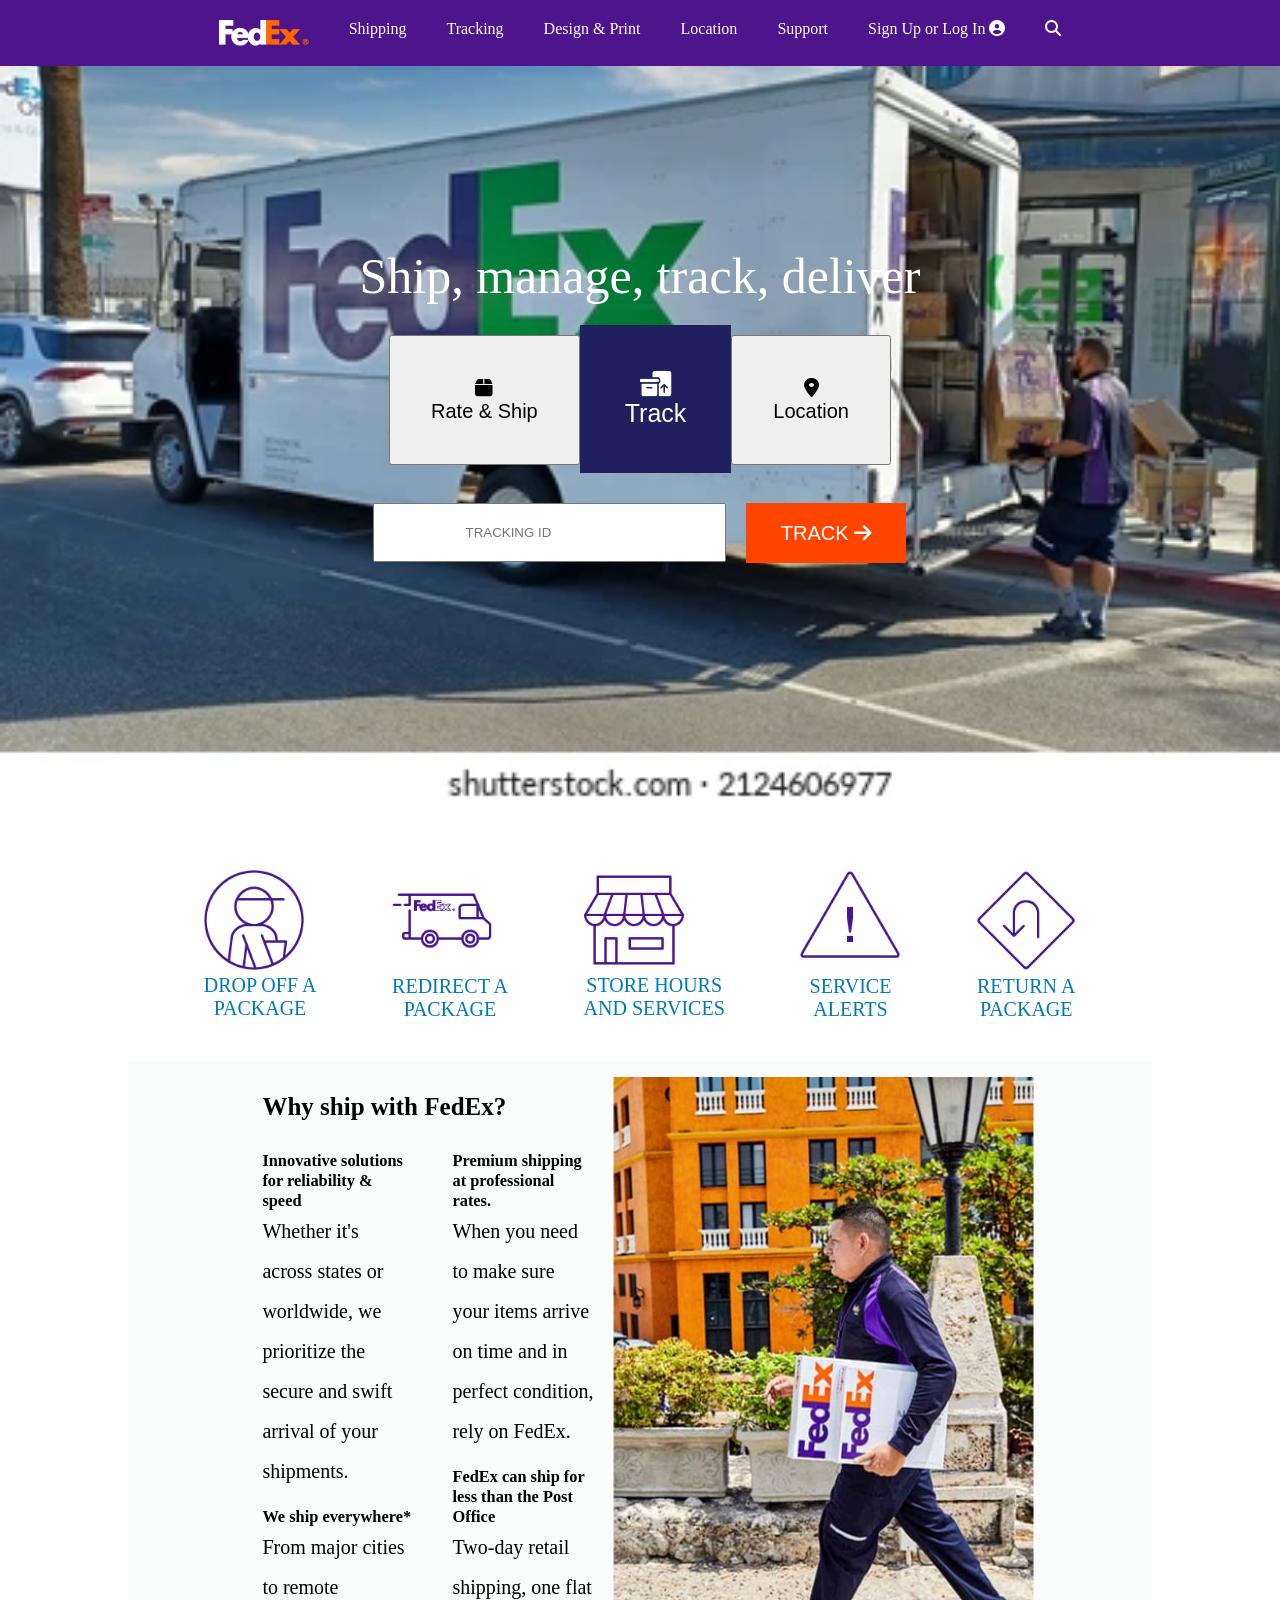
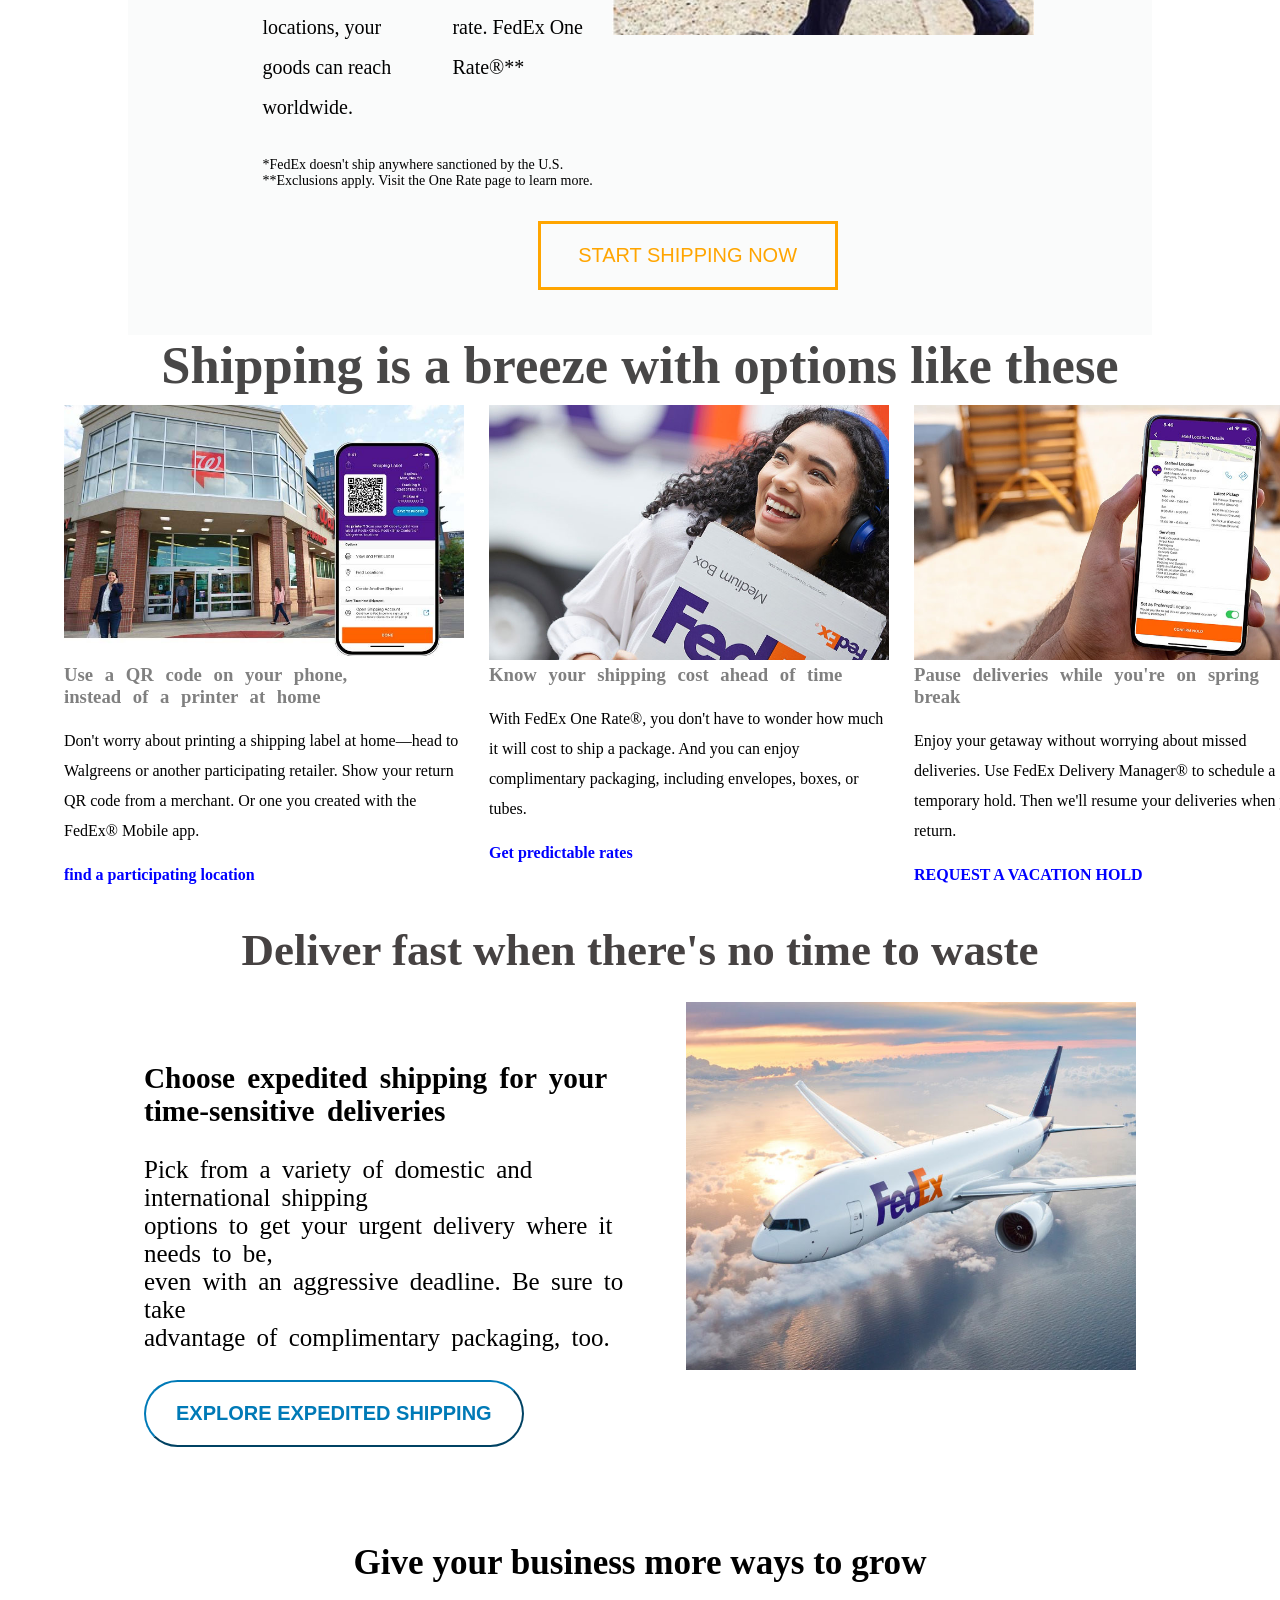
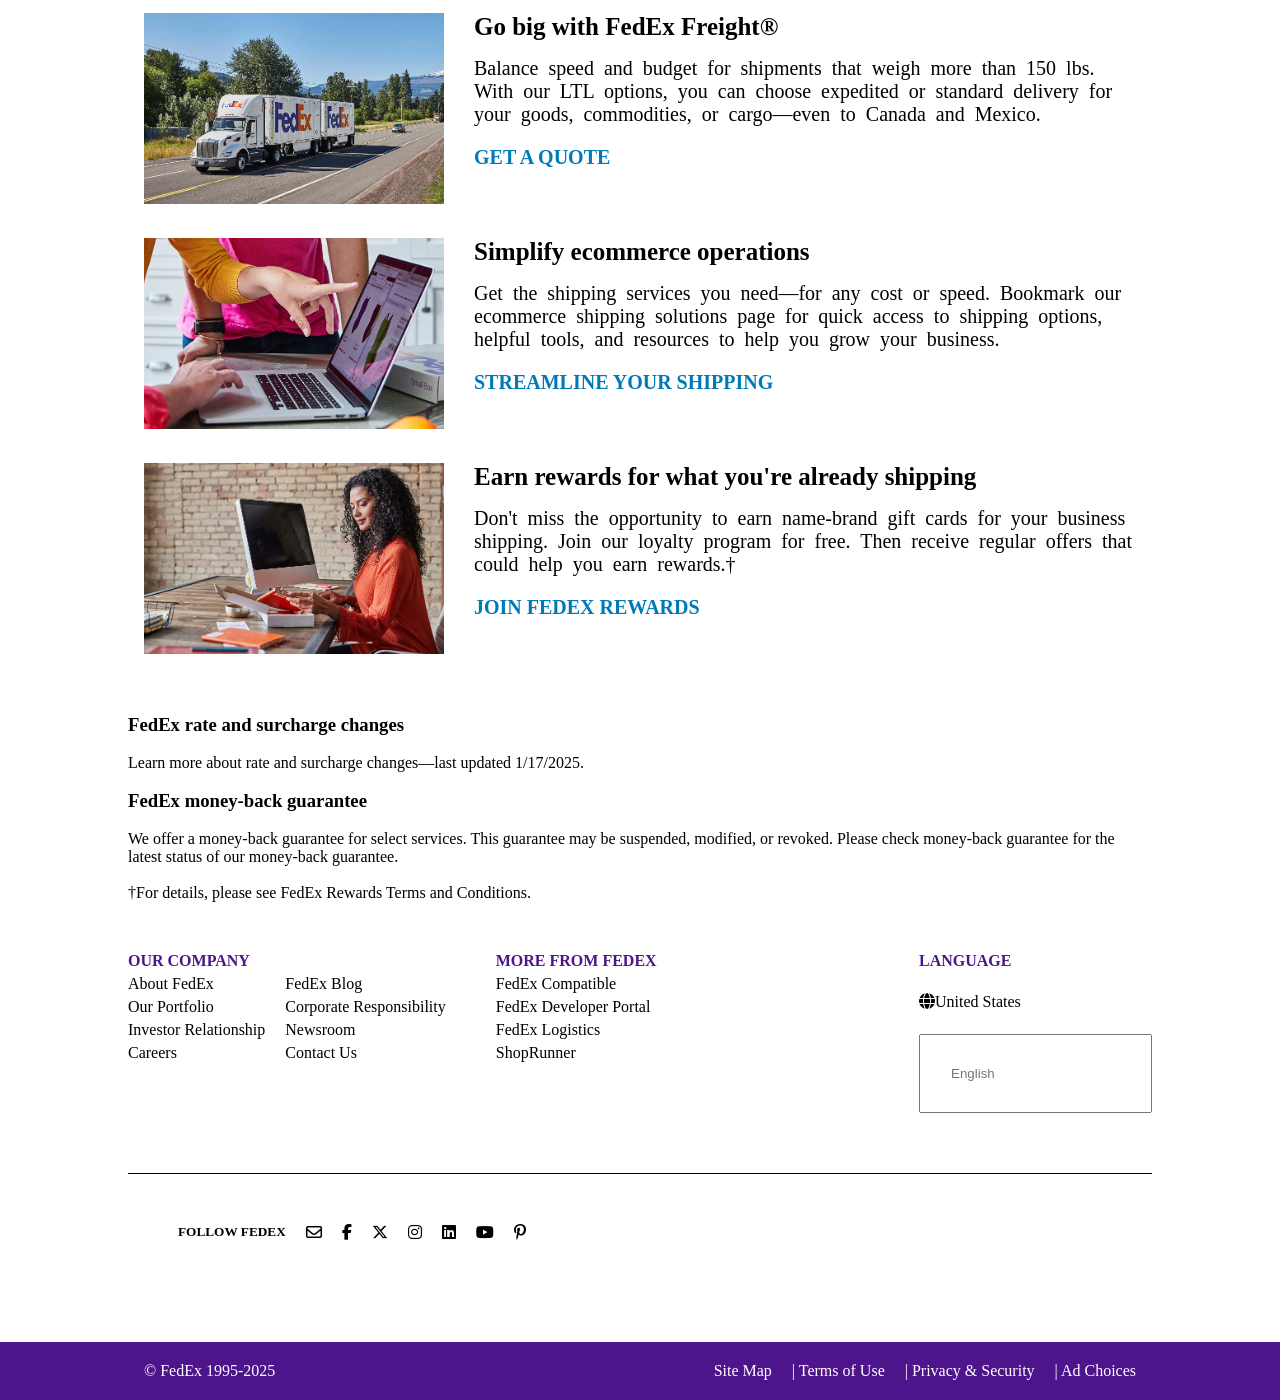
<file: index.html>
<!DOCTYPE html>
<html lang="en">
<head>
    <meta charset="UTF-8">
    <meta name="viewport" content="width=device-width, initial-scale=1.0">
    <title>Document</title>
    <link rel="stylesheet" href="https://cdnjs.cloudflare.com/ajax/libs/font-awesome/6.7.2/css/all.min.css">
    <link rel="stylesheet" href="./css/index.css">
</head>
<body>
    <header class="header">
       
        <nav class="navheader">
         <!-- Navigation Bar -->
            <ul class="ulheader">
                <img class="no_class" src="./assest/logo/logo (1).png" alt="" width="90">
                <li class="navlink"><a href="./shipping.html">Shipping</a></li>
                <li class="navlink"><a href="./tracking.html">Tracking</a></li>
                <li class="navlink"><a href="./design&print.html">Design & Print</a></li>
                <li class="navlink"><a href="./location.html">Location</a></li>
                <li class="navlink"><a href="./support.html">Support</a></li>
                <li><a href="./location.html">Sign Up or Log In</a> <i id="body" class="fa-solid fa-circle-user"></i> 
                    <li><i9 id="search" class="fa-solid fa-magnifying-glass"></i9</li></li>
            </ul>
        </nav>
    </header>
        <main>
            <section class="hero">
                <div class="first">
                    <div class="text"><p>Ship, manage, track, deliver</p></div>
                    <div class="box">
                        <div><button class="btn"> <i class="fa-solid fa-box" id="box-icon"></i> <br>Rate & Ship</button></div>
                        <div><button class="btnn"><i class="fa-solid fa-boxes-packing"></i><br>Track</button></div>
                        <div><button class="btnnn"><i class="fa-solid fa-location-dot"></i><br>Location</button></div>
                    </div>
                    <div class="input">
                    <div><input type="text" placeholder="TRACKING ID" class="tracking"></div>
                    <div><button class="track">TRACK <i class="fa-solid fa-arrow-right" style="color:white;"></i></button></div>
                </div>
                </div>
            </section>
            <section>
                <div class="hero-2">
                    <div><img src="./assest/logo/one.png" alt="" width="100"><br><p class="hero-class" style="color: #007ab7; font-size:20px;">DROP OFF A <br> PACKAGE</p></div>
                    <div><img src="./assest/logo/two.png" alt="" width="100"><br><p class="hero-class" style="color: #007ab7; font-size:20px;">REDIRECT A <br>PACKAGE</p></div>
                    <div><img src="./assest/logo/th.webp" alt="" width="100"><br><p class="hero-class" style="color: #007ab7; font-size:20px;">STORE HOURS <br>AND SERVICES</p></div>
                    <div><img src="./assest/logo/four.png" alt="" width="100"><br><p class="hero-class" style="color:#007ab7; font-size:20px;">SERVICE <br>ALERTS</p></div>
                    <div><img src="./assest/logo/five.png" alt="" width="100"><br><p class="hero-class" style="color: #007ab7; font-size:20px;">RETURN A <br>PACKAGE</p></div>

                </div>

            </section>
            <section class="man-sec1">
            <section class="man-sec">
                <div class="man">
                    <div class="man-text">
                        <div><h1  class="man-head">Why ship with FedEx?</h1></div>
                        <div class="head-ship">
                        <div><h3>Innovative solutions for reliability & speed</h3>
                            <p class="para">Whether it's across states or worldwide, we prioritize the secure and swift arrival of your shipments.</p>
                            <br>
                            <h3>We ship everywhere*</h3>
                            <p class="para">From major cities to remote locations, your goods can reach worldwide.</p>
                        </div>
                        <div>
                            <h3>Premium shipping at professional rates.</h3>
                            <p class="para">When you need to make sure your items arrive on time and in perfect condition, rely on FedEx. </p>
                            <br>
                            <h3>FedEx can ship for less than the Post Office</h3>
                            <p class="para">Two-day retail shipping, one flat rate. FedEx One Rate®**</p>

                        </div>
                    </div>
                        <div class="fedex"><p>     *FedEx doesn't ship anywhere sanctioned by the U.S. <br>
                            **Exclusions apply. Visit the One Rate page to learn more.
                       
                       </p></div>
                    
                    </div>
                    <div><img src="./assest/logo/F1R Image for Why FedEx Image-min.jpg" alt="">
                    </div>
                </div>
                <div><button class="ship-btn">START SHIPPING NOW</button></div>
            </section>
            <section class="breezesection">
                <div class="breeze-text"><h2>Shipping is a breeze with options like these</h2></div>
                <div class="breeze">
                    <div><img src="./assest/logo/third sec 1.jpg" alt="" width="400">
                    <h1 class="bluee-head">Use a QR code on your phone,<br> instead of a printer at home</h1><br>
                    <p class="bluee-para">Don't worry about printing a shipping label at home—head to Walgreens or another participating retailer. Show your return QR code from a merchant. Or one you created with the FedEx® Mobile app.</p>
                    <h4 class="bluee">find a participating location</h4>
                    </div>
                    <div>
                        <img src="./assest/logo/third sec 2.jpg" alt="" width="400">
                        <h1 class="bluee-head">Know your shipping cost ahead of time</h1><br>
                        <p class="bluee-para">With FedEx One Rate®, you don't have to wonder how much it will cost to ship a package. And you can enjoy complimentary packaging, including envelopes, boxes, or tubes.</p>
                        <h4 class="bluee">Get predictable rates</h4>
                    </div>
                    <div>
                        <img src="./assest/logo/thrid sec 3.jpg" alt="" width="400">
                        <h1 class="bluee-head">Pause deliveries while you're on spring break</h1><br>
                        <p class="bluee-para">Enjoy your getaway without worrying about missed deliveries. Use FedEx Delivery Manager® to schedule a temporary hold. Then we'll resume your deliveries when you return.</p>
                        <h4 class="bluee">REQUEST A VACATION HOLD</h4>
                    </div>
                </div>
            </section>
        </section>
            <section class="plane-sec">
                <div class="plane-head"><h2>Deliver fast when there's no time to waste</h2></div>
                <div class="plane-section">
                    <div class="plane-text"><h3>Choose expedited shipping for your <br> time-sensitive deliveries</h3> 
                         <br><p class="plane-para">Pick from a variety of domestic and international shipping <br> options to get your urgent delivery where it needs to be,<br> even with an aggressive deadline. Be sure to take <br> advantage of complimentary packaging, too.</p> <br>
                        <button class="plane-btn"><h4>EXPLORE EXPEDITED SHIPPING</h4></button>
                    </div>
                    <div><img src="./assest/logo/plane.jpg" alt="" width="450"></div>
                </div>
            </section>
            <section class="buss-sec">
                <div class="buss-main">
                    <div class="buss-heading"><h3>Give your business more ways to grow
                    </h3></div>
                    
               <div class="buss-div"> 
                    <div class="buss-first">
                        <div class="buss-img"><img src="./assest/logo/buss-1.jpg" alt="" width="300"></div>
                        <div ><h3 class="buss-h3">Go big with FedEx Freight®</h3><br> <p class="buss-text">Balance speed and budget for shipments that weigh more than 150 lbs. With our LTL options, you can choose expedited or standard delivery for your goods, commodities, or cargo—even to Canada and Mexico.</p>
                            <h4 class="buss-h"> GET A QUOTE</h4></div>
                        </div>
                <div class="buss-second">
                    <div class="buss-img"><img src="./assest/logo/buss-2.jpg" alt="" width="300"></div> 
                    <div  ><h3 class="buss-h3">Simplify ecommerce operations</h3><br> <p class="buss-text">Get the shipping services you need—for any cost or speed. Bookmark our ecommerce shipping solutions page for quick access to shipping options, helpful tools, and resources to help you grow your business.</p>
                        <h4 class="buss-h">STREAMLINE YOUR SHIPPING
                        </h4></div>
                    </div>
                <div class="buss-third">
                    <div class="buss-img"><img src="./assest/logo/buss-3.jpg" alt="" width="300"></div>
                    <div ><h3 class="buss-h3">Earn rewards for what you're already shipping</h3><br> <p class="buss-text">Don't miss the opportunity to earn name-brand gift cards for your business shipping. Join our loyalty program for free. Then receive regular offers that could help you earn rewards.†</p> <h4 class="buss-h">JOIN FEDEX REWARDS
                    </h4></div> 
                </div>
            </div>
        </div>
            </section>
            <section>
                <div class="second-to-last">
                    <div>
                        <h3>FedEx rate and surcharge changes</h3> <br>
                        <p>Learn more about rate and surcharge changes—last updated 1/17/2025.</p> <br>
                        <div>
                            <h3>FedEx money-back guarantee</h3> <br>
                            <p>We offer a money-back guarantee for select services. This guarantee may be suspended, modified, or revoked. Please check money-back guarantee for the latest status of our money-back guarantee.</p> <br>
                            <p>†For details, please see FedEx Rewards Terms and Conditions.</p>

                            

                        </div>
                    </div>
                </div>
            </section>
            <section class="aboutsec">
                <article class="aboutbigger">
                
                    
                    <div class="lastt">
                        <div>
                      <h4 class="co">OUR COMPANY</h4>
                      <div class="abFedex">
                            <div> 
                            <p><a href="">About FedEx</a></p> 
                            <p><a href="">Our Portfolio</a></p> 
                            <p><a href="">Investor Relationship</a></p>
                            <p><a href="">Careers</a></p>
                            </div> 
                            
                            
                                <div>
                                    <p><a href="">FedEx Blog</a></p> 
                                    <p><a href="">Corporate Responsibility</a></p> 
                                    <p><a href="">Newsroom</a></p> 
                                    <p><a href="">Contact Us</a></p>
                        </div>
                      </div>
                    </div>
                    <div class="compa">
                       <h4  class="co">MORE FROM FEDEX</h4>  
                        <p><a href="">FedEx Compatible</a></p> 
                        <p><a href="">FedEx Developer Portal</a></p>
                        <p><a href="">FedEx Logistics</a></p> 
                        <p><a href="">ShopRunner</a></p>
                    </div>
                </div>
                
                    <div>
                        <h4 class="co">LANGUAGE</h4> <br>
                        <p> <i class="fa-solid fa-globe"></i>United States</p><br>
                        <input type="text" placeholder="English" class="eng">
                    </div>
                </article>
                
                <div class="logo">
                   <div><h5>FOLLOW FEDEX</h5></div> 
                   <div><i class="fa-regular fa-envelope"></i></div>
                   <div><i class="fa-brands fa-facebook-f"></i></div>
                   <div><i class="fa-brands fa-x-twitter"></i></div>
                   <div><i class="fa-brands fa-instagram"></i></div>
                   <div><i class="fa-brands fa-linkedin"></i></div>
                   <div><i class="fa-brands fa-youtube"></i></div>
                   <div><i class="fa-brands fa-pinterest-p"></i></div>
                   
                   
                </div>
            </section>
            <footer class="footer">
                <div class="finally">
                    <div >© FedEx 1995-2025</div>
                    <div class="tire">
                    <div>Site Map</div>
                    <div>| Terms of Use</div>
                    <div>| Privacy & Security</div>
                    <div>| Ad Choices</div>
                </div>
                </div>
            </footer>
        </main>
        
    
</body>
</html>
</file>
<file: css/index.css>
* {
  margin: 0;
  padding: 0;
  box-sizing: border-box;
}

.header {
  background-color: #4d148c;
  display: flex;
  justify-content: space-evenly;
  padding: 20px;
  position: fixed;
  z-index: 1000;
  width: 100%;
  
}
.ulheader {
  display: flex;
  align-items: left;
  list-style-type: none;
  gap: 40px;
}
.no_class{
  
}
nav a {
  color: white;
  text-decoration: none;
}
#body {
  color: white;
}
#search {
  color: white;
}

body {
  width: 100%;
}
main {
  margin: 0 auto;
}

.hero {
  background-image: url(../assest/logo/car.webp);
  height: 90vh;
  width: 100%;
  background-size: cover;
  position: relative;
  z-index: 0;
  display: flex;
  align-items: center;
}
.first {
  margin: auto;
  text-align: center;
}
.text {
  color: white;
  font-size: 50px;
}
.box {
  display: flex;
  justify-content: center;
  margin-top: 30px;
}
.btn {
  padding: 40px;
  font-size: 20px;
  cursor: pointer;
  /* width: 120px; */
  /* height: 120px; */
}
.btnn {
  padding: 45px;
  color: white;
  background-color: rgb(32, 32, 94);
  font-size: 25px;
  font-weight: 20px;
  cursor: pointer;
  /* height: 140px; */
  /* width: 120px; */
  margin-top: -10px;
  border: none;
}
.btnnn {
  padding: 40px;
  font-size: 20px;
  cursor: pointer;
  /* width: 120px; */
  /* height: 120px; */
}
.input {
  display: flex;
  justify-content: center;
  margin-top: 30px;
}
.tracking {
  padding: 15px;
  padding-right: 90px;
  padding-top: 20px;
  padding-bottom: 20px;
  padding-left: 90px;
}
.tracking:focus {
  outline: none;
}
.track {
  padding: 15px;
  /* padding-right: 50px; */
  /* padding-top: 30px; */
  /* padding-bottom: 5px; */
  /* padding-left: 50px; */
  font-size: 20px;
  background-color: orangered;
  color: white;
  margin-left: 20px;
  cursor: pointer;
  border: none;
  /* justify-items: center; */
  /* text-align: center; */
  width: 160px;
  height: 60px;
}
.hero-class {
  text-align: center;
}
.hero-2 {
  display: flex;
  margin: auto;
  width: 80%;
  justify-content: space-evenly;
  padding-top: 60px;
}
.man {
  display: flex;
  flex-direction: row;
  width: 80%;
  margin: auto;
  padding: 16px;
  font-size: 14px;

  margin-top: 40px;
}
.man-head {
  text-align: left;
  font-size: 25px;
  padding-bottom: 30px;
}

.man-sec {
  background-color: rgb(250, 251, 251);
  margin-bottom: 50px;
  padding-bottom: 45px;
  width: 80%;
  margin: auto;
}
.man-text {
  padding: 16px;
}
.head-ship {
  display: flex;
  flex-direction: row;
  gap: 40px;
}
.para {
  font-size: 20px;
  line-height: 40px;
}
.fedex {
  padding-top: 30px;
}
.ship-btn {
  margin: 0 auto;
  width: 300px;
  margin-left: 40%;
  background-color: transparent;
  color: orange;
  padding: 20px;
  border: 3px solid orange;
  cursor: pointer;
  font-size: 20px;
}
.breezesection {
  margin: 0 auto;
  width: 90%;
}

.breeze {
  /* display: flex; */
  /* width: 80%; */
  margin: 0 auto;
  gap: 25px;
  display: flex;
  flex-direction: row;
  width: 100%;
  /* margin: auto; */
  /* padding: 16px; */
  /* font-size: 14px; */
  /* padding-left: 40px; */
  justify-content: space-between;
}
.breeze-text {
  margin: 0 auto;
  width: 100%;
  font-size: 35px;
  /* padding-left: 8%; */
  font-weight: 100;
  padding-bottom: 10px;
  /* word-spacing: 10px; */
  /* justify-content: center; */
  text-align: center;
  color: rgb(72, 71, 71);
}
.bluee {
  color: blue;
  padding-top: 20px;
}
.bluee-para {
  line-height: 30px;
}
.bluee-head {
  font-weight: 10px;
  color: grey;
  word-spacing: 7px;
}
.plane-section {
  display: flex;
  flex-direction: row;
  width: 80%;
  margin: auto;
  padding: 16px;
  font-size: 14px;
  gap: 20px;
  /* align-content: center; */
  justify-content: space-between;
}
.plane-head {
  /* font-weight: 100; */
  padding-bottom: 10px;
  text-align: center;
  margin-top: 40px;
  font-size: 30px;
  color: rgb(70, 66, 66);
}
.plane-text {
  word-spacing: 5px;
  font-size: 25px;
  padding-top: 60px;
}

.plane-btn {
  /* padding: 40px; */
  border-radius: 40px;
  background-color: transparent;
  color: #007ab7;
  padding-left: 30px;
  padding-right: 30px;
  padding-top: 20px;
  padding-bottom: 20px;
  border-color: #007ab7;
  font-size: 20px;
}
.buss-sec {
  margin-top: 5%;
}
.buss-main {
  width: 80%;
  margin: auto;
  padding: 16px;
  font-size: 14px;
}
.buss-heading {
  text-align: center;
  font-size: 30px;
  padding-bottom: 30px;
}

.buss-img {
}
.buss-first {
  display: flex;
  gap: 30px;
  
}
.buss-second {
  display: flex;
  gap: 30px;
  padding-top: 30px;
}
.buss-third {
  display: flex;
  gap: 30px;
  padding-top: 30px;
}
.buss-text {
  font-size: 20px;
  word-spacing: 5px;
}
.buss-h{
    color: #007ab7;
    font-size: 20px;
    padding-top: 20px;
}
.buss-h3{
    font-size: 25px;
}
.second-to-last{
    padding-top: 40px;
    margin: auto;
    width: 80%;
    /* margin-right: 15px; */
}
.last{
    display: flex;
    width: 80%;
    margin: auto;
    gap: 500px;
margin-top: 70px;
/* border-bottom-style: solid; */
border-bottom: 1px solid black;
padding-bottom: 60px;
}
.lastt{
    display: flex;
    justify-content: space-between;
    align-items: baseline;
    /* gap: 50px; */
}
.aboutbigger {
  display: flex;
  justify-content: space-between;
  align-items: baseline;
  width: 80%;
  margin: 0 auto;
  border-bottom: 1px solid black;
  padding-bottom: 60px;
}



.compa{
  padding-left:50px ;
}
.co{
  color: #4d148c;
}
.eng{
  padding: 30px;
}

.aboutsec {
  margin: 50px 0;
}

.aboutsec p {
  margin: 5px 0;
}

.aboutsec a {
  text-decoration: none;
  color: black;
}

.aboutsec a:hover {
  text-decoration: underline;
}

.abFedex {
  display: flex;
  justify-content: space-between;
  align-items: baseline;
  gap: 20px;
}
.logo{
  display: flex;
  width: 80%;
  margin: auto;
  padding: 50px;
  gap: 20px;
  justify-items: left;
}
.finally{
  display: flex;
  /* gap: 70px; */
  justify-content: space-between;
  width: 80%;
  margin:0 auto ;
  color: white;

}
.tire{
  display: flex;
  /* padding-left: 80px; */
  gap: 20px;
}
.footer{
  background-color: #4d148c;
  /* display: flex; */
  justify-content: space-evenly;
  padding: 20px;
  /* position: fixed; */
  /* z-index: 1000; */
  width: 100%;
}
/* media responsive */

@media (max-width:640px) {
  .navlink{
    display: none;
  }
  .no_class{
  /* align-content: left; */
  
  }
  .text{
    margin-left: 5.5rem;
    width: 70%;
  }
  .hero{
    
  }
}
</file>
